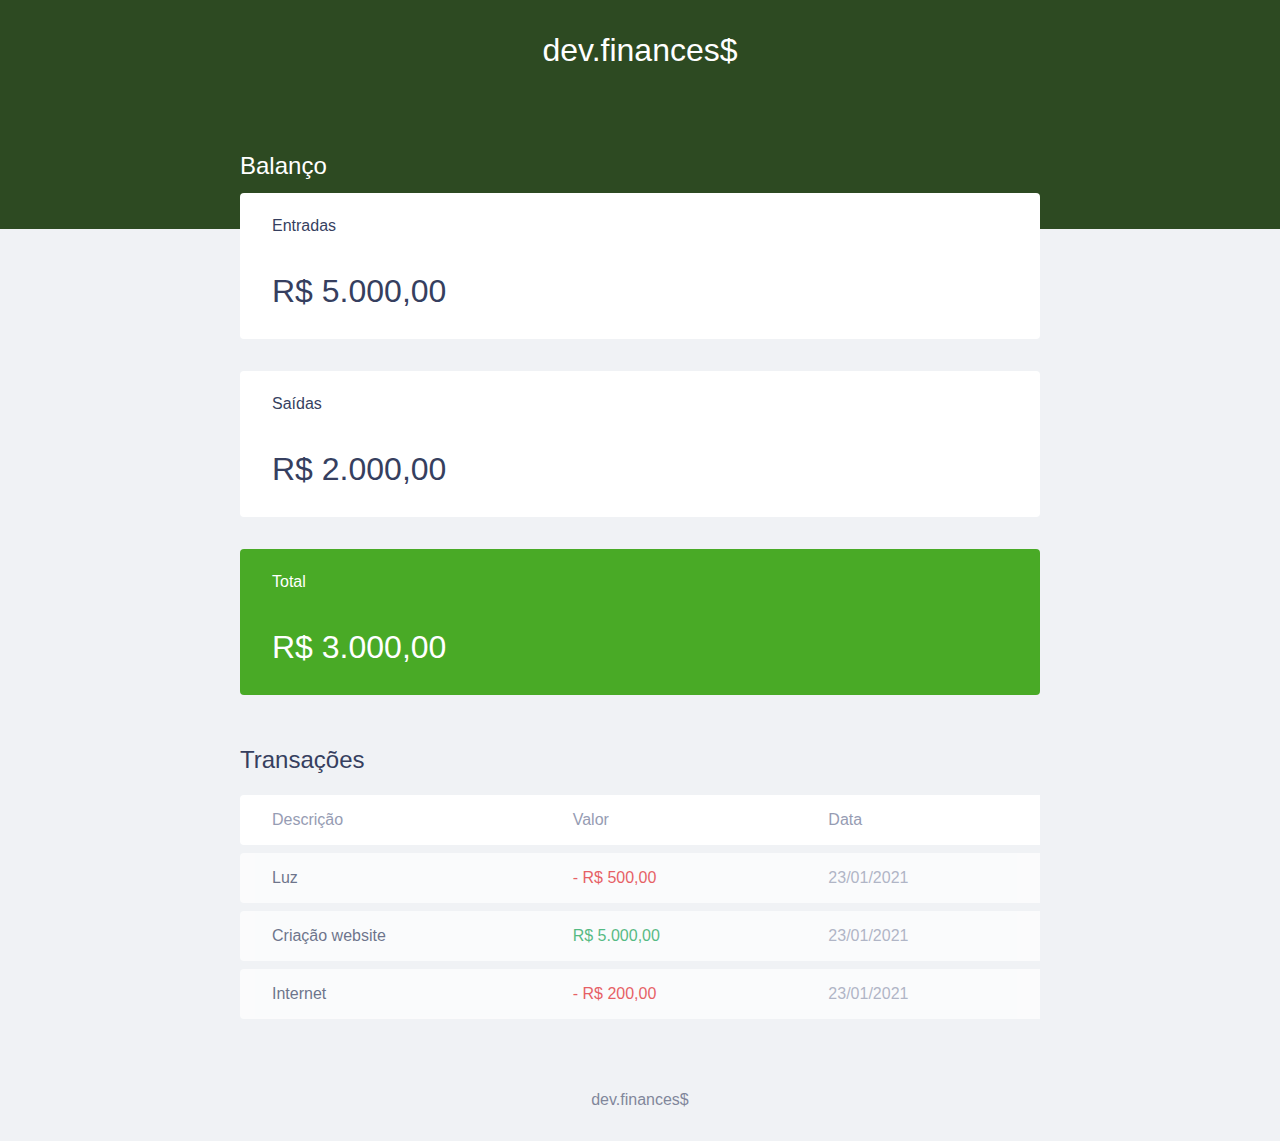
<file: Atividades/A12/index.html>
<!DOCTYPE html>
<html lang="pt-br">

<head>
  <meta charset="UTF-8">
  <meta http-equiv="X-UA-Compatible" content="IE=edge">
  <meta name="viewport" content="width=device-width, initial-scale=1.0">
  <title>dev.finances$</title>

  <link rel="stylesheet" href="./style.css">
  <link rel="preconnect" href="https://fonts.googleapis.com">
  <link rel="preconnect" href="https://fonts.gstatic.com" crossorigin>
  <link href="https://fonts.googleapis.com/css2?family=Poppins:ital,wght@0,100;0,400;0,700;1,100;1,400;1,700&display=swap" rel="stylesheet">
  
</head>

<body>

  <header>
    <h1 id="logo">dev.finances$</h1>
  </header>
  <main class="container">

    <section id="balance">
      <h2>Balanço</h2>

      <div class="card">
        <h3>Entradas</h3>
        <p> R$ 5.000,00 </p>
      </div>

      <div class="card">
        <h3>Saídas</h3>
        <p> R$ 2.000,00 </p>
      </div>

      <div class="card total">
        <h3>Total</h3>
        <p> R$ 3.000,00 </p>
      </div>

    </section>

    <section id="transaction">
      <h2>Transações</h2>

      <table id="data-table">
        <thead>
          <tr>
            <th>Descrição</th>
            <th>Valor</th>
            <th>Data</th>
          </tr>
        </thead>
        <tbody>
          <tr>
            <td class="description">Luz</td>
            <td class="expense"> - R$ 500,00 </td>
            <td class="date">23/01/2021</td>
          </tr>
          <tr>
            <td class="description">Criação website</td>
            <td class="income">R$ 5.000,00 </td>
            <td class="date">23/01/2021</td>
          </tr>
          <tr>
            <td class="description">Internet</td>
            <td class="expense">- R$ 200,00 </td>
            <td class="date">23/01/2021</td>
          </tr>
        </tbody>
      </table>
    </section>
  </main>

  <footer>
    <p>dev.finances$</p>
  </footer>

</body>

</html>
</file>
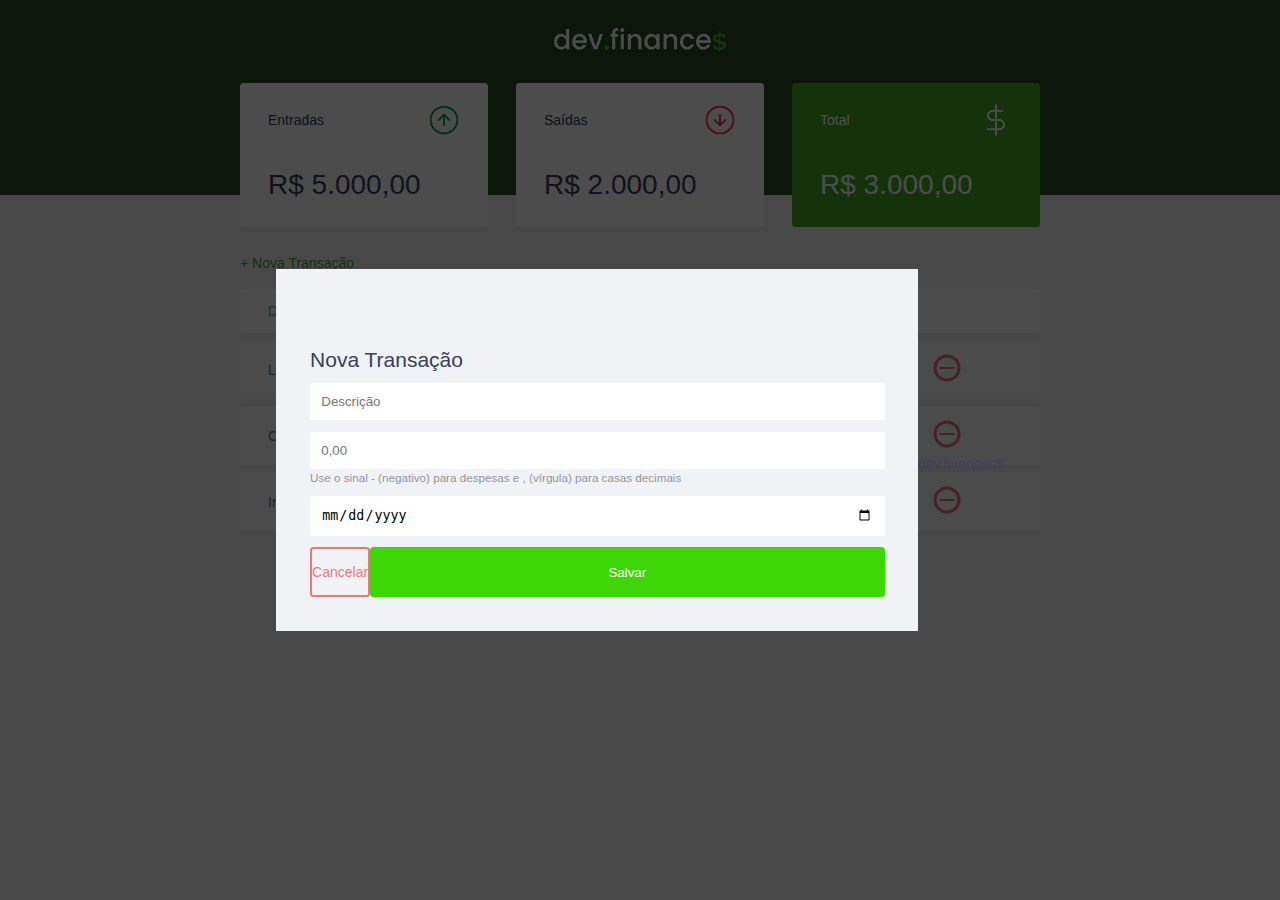
<file: Atividades/A13/index.html>
<!DOCTYPE html>
<html lang="pt-br">

<head>
  <meta charset="UTF-8">
  <meta http-equiv="X-UA-Compatible" content="IE=edge">
  <meta name="viewport" content="width=device-width, initial-scale=1.0">
  <title>dev.finances$</title>

  <link rel="stylesheet" href="./style.css">
  <link rel="preconnect" href="https://fonts.googleapis.com">
  <link rel="preconnect" href="https://fonts.gstatic.com" crossorigin>
  <link
    href="https://fonts.googleapis.com/css2?family=Poppins:ital,wght@0,100;0,400;0,700;1,100;1,400;1,700&display=swap"
    rel="stylesheet">

</head>

<body>

  <header>
    <img src="./assets/logo.svg" alt="Logo Dev Finance">
  </header>
  <main class="container">

    <section id="balance">
      <h2 class="sr-only">Balanço</h2>

      <div class="card">
        <h3>

          <span>Entradas</span>
          <img src="./assets/income.svg" alt="Imagem de entradas">

        </h3>
        <p> R$ 5.000,00 </p>
      </div>

      <div class="card">
        <h3>

          <span> Saídas</span>
          <img src="./assets/expense.svg" alt="Imagem de saída">

        </h3>
        <p> R$ 2.000,00 </p>
      </div>

      <div class="card total">



        <h3>

          <span>Total</span>
          <img src="./assets/total.svg" alt="Imagem de total">


        </h3>
        <p> R$ 3.000,00 </p>
      </div>

    </section>

    <section id="transaction">
      <h2 class="sr-only">Transações</h2>

      <a href="#" 
      onclick="Modal.open()"
      class="button new">+ Nova Transação</a>

      <table id="data-table">
        <thead>
          <tr>
            <th>Descrição</th>
            <th>Valor</th>
            <th>Data</th>
            <th></th>
          </tr>
        </thead>
        <tbody>
          <tr>
            <td class="description">Luz</td>
            <td class="expense"> - R$ 500,00 </td>
            <td class="date">23/01/2021</td>
            <td>
              <img src="./assets/minus.svg" alt="Remover Transação">
            </td>
          </tr>
          <tr>
            <td class="description">Criação website</td>
            <td class="income">R$ 5.000,00 </td>
            <td class="date">23/01/2021</td>
            <td>
              <img src="./assets/minus.svg" alt="Remover Transação">
            </td>
          </tr>
          <tr>
            <td class="description">Internet</td>
            <td class="expense">- R$ 200,00 </td>
            <td class="date">23/01/2021</td>
            <td>
              <img src="./assets/minus.svg" alt="Remover Transação">
            </td>
          </tr>
        </tbody>
      </table>
    </section>
  </main>

  <div class="modal-overlay active">
    <div class="modal">

      <div class="form">
        <h2>Nova Transação</h2>
        <form action="">
          <div class="input-group">
            <label class="sr-only" for="description">Descrição</label>

            <input type="text" id="description" name="description" placeholder="Descrição" />

          </div>

          <div class="input-group">
            <label class="sr-only" for="amount">Valor</label>

            <input type="number" step="0.01" id="amount" name="amount" placeholder="0,00" />

            <small class="help">Use o sinal - (negativo) para despesas e , (vírgula) para casas decimais</small>

          </div>

          <div class="input-group">
            <label class="sr-only" for="date">Data</label>

            <input type="date" id="date" name="date" />

          </div>

          <div class="input-group actions">
            <a href="#" 
            onclick="Modal.close()"
            class="button cancel">Cancelar</a>
            <button>Salvar</button>

          </div>

        </form>

      </div>
    </div>

    <footer>
      <p>dev.finances$</p>
    </footer>

    <script>
      Modal = {
        open(){
          document.querySelector('.modal-overlay')
          .classList.add('active')
        }
        close(){
          document.querySelector('.modal-overlay')
          .classList.remove'actions')
        }
      }
    </script>
      

</body>

</html>
</file>
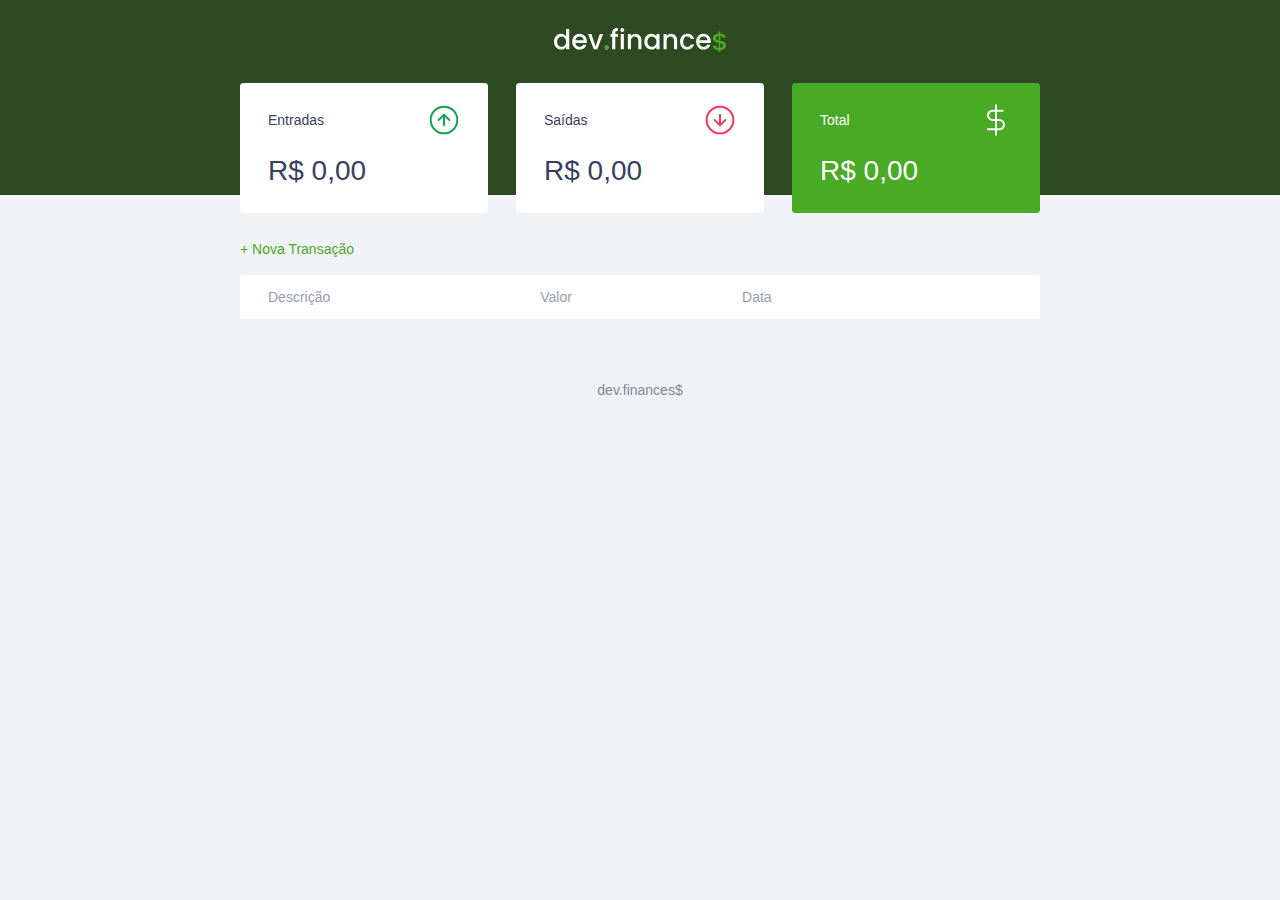
<file: Atividades/A14/index.html>
<!DOCTYPE html>
<html lang="pt-br">

<head>
  <meta charset="UTF-8">
  <meta http-equiv="X-UA-Compatible" content="IE=edge">
  <meta name="viewport" content="width=device-width, initial-scale=1.0">
  <title>dev.finances$</title>

  <link rel="stylesheet" href="./style.css">
  <link rel="preconnect" href="https://fonts.googleapis.com">
  <link rel="preconnect" href="https://fonts.gstatic.com" crossorigin>
  <link
    href="https://fonts.googleapis.com/css2?family=Poppins:ital,wght@0,100;0,400;0,700;1,100;1,400;1,700&display=swap"
    rel="stylesheet">

</head>

<body>

  <header>
    <img src="./assets/logo.svg" alt="Logo Dev Finance">
  </header>
  <main class="container">
    <section id="balance">
      <h2 class="sr-only">Balanço</h2>

      <div class="card">
        <h3>

          <span>Entradas</span>
          <img src="./assets/income.svg" alt="Imagem de entradas">
        </h3>

        <p id="incomeDisplay">R$ 0,00</p>
      </div>

      <div class="card">
        <h3>
          <span> Saídas</span>
          <img src="./assets/expense.svg" alt="Imagem de saída">
        </h3>
        <p id=expenseDisplay>R$ 0,00</p>
      </div>

      <div class="card total">
        <h3>
          <span>Total</span>
          <img src="./assets/total.svg" alt="Imagem de total">
        </h3>
        <p id="totalDisplay">R$ 0,00</p>
      </div>
    </section>
    <section id="transaction">
      <h2 class="sr-only">Transações</h2>

      <a href="#" onclick="Modal.open()" class="button new">+ Nova Transação</a>

      <table id="data-table">
        <thead>
          <tr>
            <th>Descrição</th>
            <th>Valor</th>
            <th>Data</th>
            <th></th>
          </tr>
        </thead>
        <tbody>
        </tbody>
      </table>
    </section>
  </main>

  <div class="modal-overlay">
    <div class="modal">
      <div id="form">
        <h2>Nova Transação</h2>
        <form action="" onsubmit="Form.submit(event)">
          <div class="input-group">
            <label class="sr-only" for="description">Valor</label>

            <input type="text" id="description" name="description" placeholder="Descrição">
          </div>
          <div class="input-group">
            <label class="sr-only" for="amount">Descrição</label>
            <input type="number" step="0.01" id="amount" name="amount" placeholder="0,00">

            <small class="help">Use o sinal - (negativo) para despesas e , (vírgula) para casas decimais
            </small>

          </div>

          <div class="input-group">
            <label class="sr-only" for="date">Data</label>

            <input type="date" id="date" name="date" placeholder="Descrição" />

          </div>

          <div class="input-group actions">
            <a href="#" onclick="Modal.close()" class="button cancel">Cancelar</a>
            <button>Salvar</button>
          </div>
        </form>
      </div>
    </div>
  </div>

  <footer>
    <p>dev.finances$</p>
  </footer>

  <script src="scripts.js"></script>


</body>

</html>
</file>
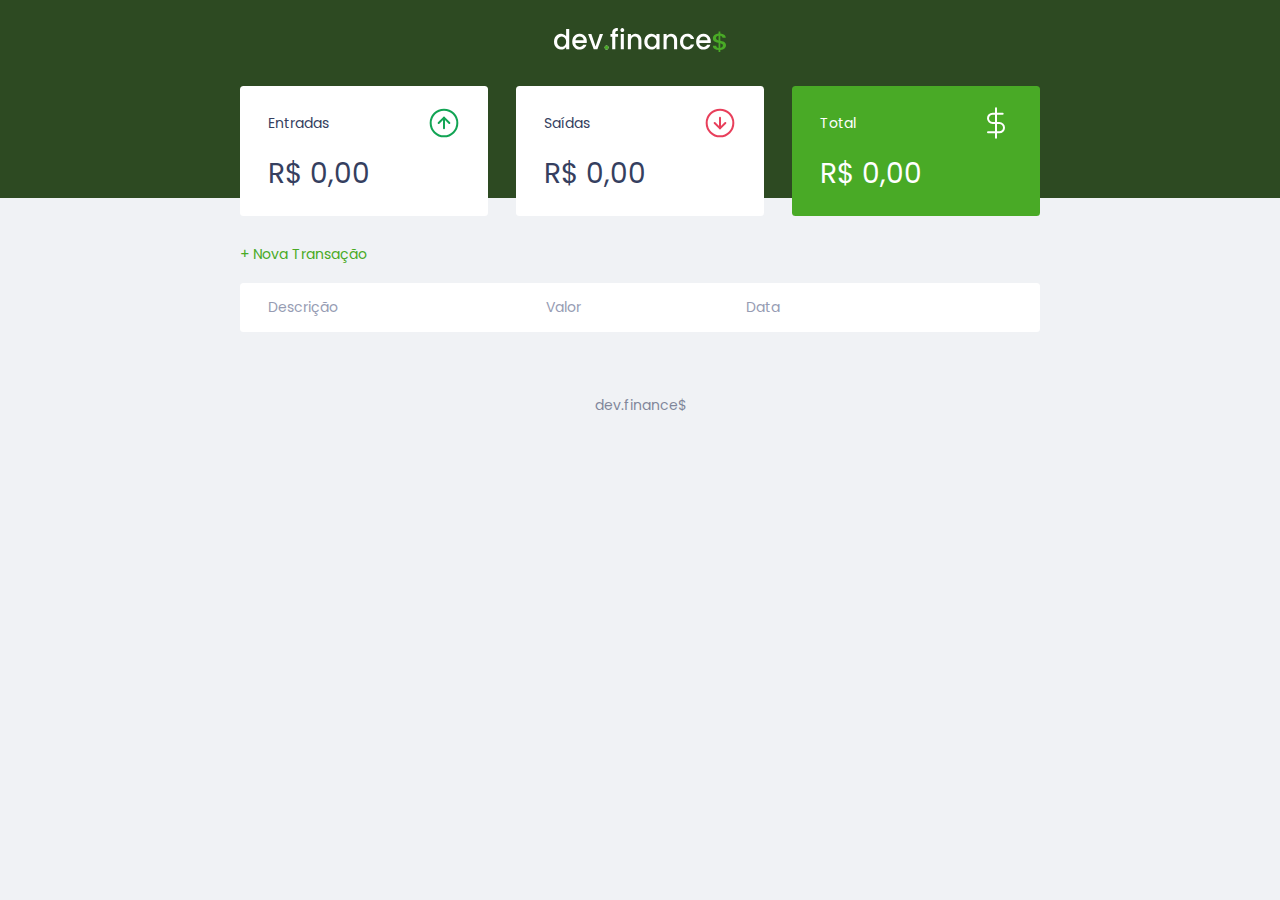
<file: Atividades/A16/index.html>
<!DOCTYPE html>
<html lang="en">

<head>
    <meta charset="UTF-8">
    <meta name="viewport" content="width=divice-width, initial-scale=1.0">
    <title>dev.finance$</title>
    <link rel="stylesheet" href="style.css">
    <link rel="preconnect" href="https://fonts.gstatic.com" crossorigin>
    <link href="https://fonts.googleapis.com/css2?family=Poppins:ital,wght@0,100;0,400;0,700;1,100;1,400;1,700&display=swap" rel="stylesheet">
</head>

<body>

    <header>
        <img src="./assets/logo.svg" alt="Logo Dev Finance">
    </header>

    <main class="container">
        <section id="balance">
            <h2 class="sr-only">Balanço</h2>

            <div class="card">
                <h3>
                    <span>Entradas</span>
                    <img src="./assets/income.svg" alt="Image de entradas">
                </h3>
                <p id = "incomeDisplay">R$ 0,00</p>
            </div>

            <div class="card">
                <h3>
                    <span>Saídas</span>
                    <img src="./assets/expense.svg" alt="Image de saídas">
                </h3>
                <p id = "expenseDisplay">R$ 0,00</p>
            </div>

            <div class="card total">
                <h3>
                    <span>Total</span>
                    <img src="./assets/total.svg" alt="Image de total">
                </h3>
                <p id = "totalDisplay">R$ 0,00</p>
            </div>
        </section>

        <section id="transaction">
            <h2 class="sr-only">Transações</h2>

            <a href="#" onclick="Modal.open()" class="button new">+ Nova Transação</a>

            <table id="data-table">
                <thead>
                    <tr>
                        <th>Descrição</th>
                        <th>Valor</th>
                        <th>Data</th>
                        <th></th>
                    </tr>
                </thead>
                <tbody>
                </tbody>
            </table>
        </section>
    </main>

    <div class="modal-overlay">
        <div class="modal"> 
            <div id="form">
                <h2>Nova Transação</h2>
                <form action="" onsubmit="Form.submit(event)">
                    <div class="input-group">
                        <label class="sr-only" for="description">Valor</label>
                        <input type="text" id="description" name="description" placeholder="Descrição">
                    </div>

                    <div class="input-group">
                        <label class="sr-only" for="amount">Descrição</label>
                        <input type="number" step="0.01" id="amount" name="amount" placeholder="0,00">

                        <small class="help">Use o sinal -(negativo) para despesas e , (vírgula) para casas decimais</small>
                    </div>

                    <div class="input-group">
                        <label class="sr-only" for="date">Data</label>
                        <input type="date" id="date" name="date" placeholder="Descrição"/>
                    </div>

                <div class="input-group actions">
                    <a href="#" onclick="Modal.close()" class="button cancel">Cancelar</a>
                    <button>Salvar</button>
                </div>
                </form>
            </div>
        </div>
    </div>

    <footer><p>dev.finance$</p></footer>

    <script src="./scripts.js"></script>
    
</body>
</html>
</file>
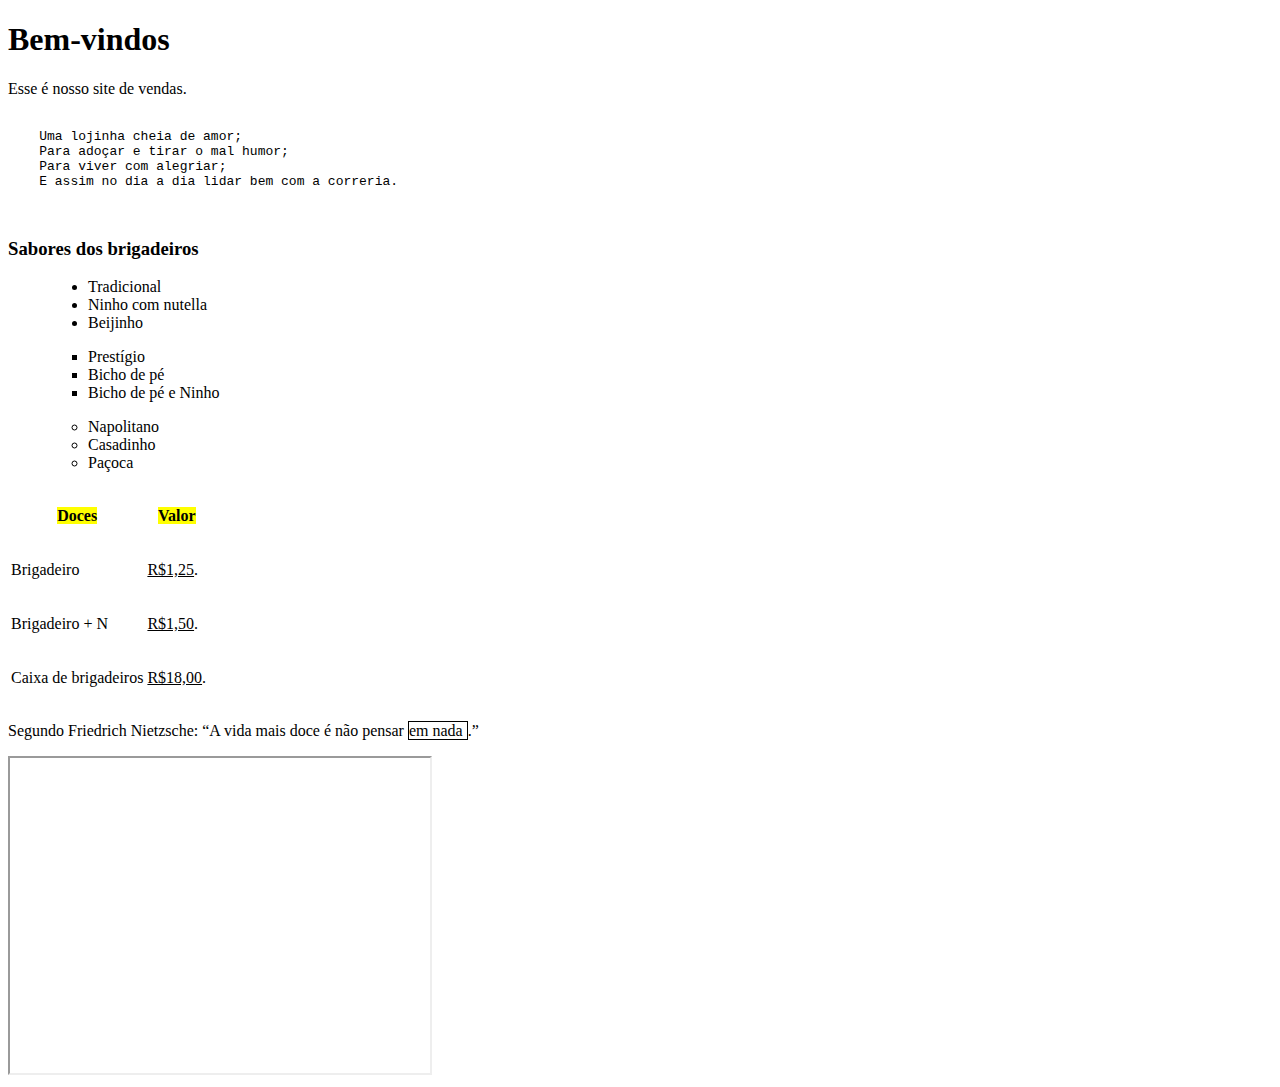
<file: Atividades/A3/index.html>
<!DOCTYPE html><! DOCTYPE html>
<html>
<head lang="pt-br">
<meta charset="UTF-8">
<title>Spreading Love Brigadeiros</title>
</head>
<body>
<!-- Esboço do site de uma lojinha de brigadeiros -->

<h1>Bem-vindos</h1>
<p>Esse é nosso site de vendas.</p>

<p>
	<pre>

    Uma lojinha cheia de amor;
    Para adoçar e tirar o mal humor;
    Para viver com alegriar;
    E assim no dia a dia lidar bem com a correria.

	</pre>
</p>

<h3>Sabores dos brigadeiros</h3>

<ol type="1">
	<ul style="list-style-type:disc;">
		<li>Tradicional</li>
		<li>Ninho com nutella</li>
		<li>Beijinho</li>
	</ul>
</ol>

<ol type="1">
	<ul style="list-style-type:square;">
		<li>Prestígio</li>
		<li>Bicho de pé</li>
		<li>Bicho de pé e Ninho</li>
	</ul>
</ol>


<ol type="1">
	<ul style="list-style-type:circle;">
		<li>Napolitano</li>
		<li>Casadinho</li>
		<li>Paçoca</li>
	</ul>
</ol>



<!-- <a href=“https://instagram.com/spreading.love.candy/ " target=“_parent"> Instagram </a>-->

<table>
	<thead>
		<tr>
          <th><p><mark>Doces</mark></p></th>
          <th><p><mark>Valor</mark></p></th>
		</tr>
	</thead>
	<tbody>
		<tr>
          <td>Brigadeiro</td>
          <td><p><ins>R$1,25</ins>.</p></td>
        </tr>
        <tr>
          <td>Brigadeiro + N</td>
          <td><p><ins>R$1,50</ins>.</p></td>
    </tr>
    </tbody>
    <tfoot>
    	<tr>
          <td>Caixa de brigadeiros</td>
          <td><p><ins>R$18,00</ins>.</p></td>
		</tr>
	</tfoot>
</table>

<p>Segundo Friedrich Nietzsche:
<q>A vida mais doce é não pensar <span style="border: 1px solid black">em nada </span>.</q>
</p>


<iframe width="420" height="315"
src="https://www.youtube.com/embed?v=riB8Cb6Fkac">
</iframe>


</body>
</html>
</file>
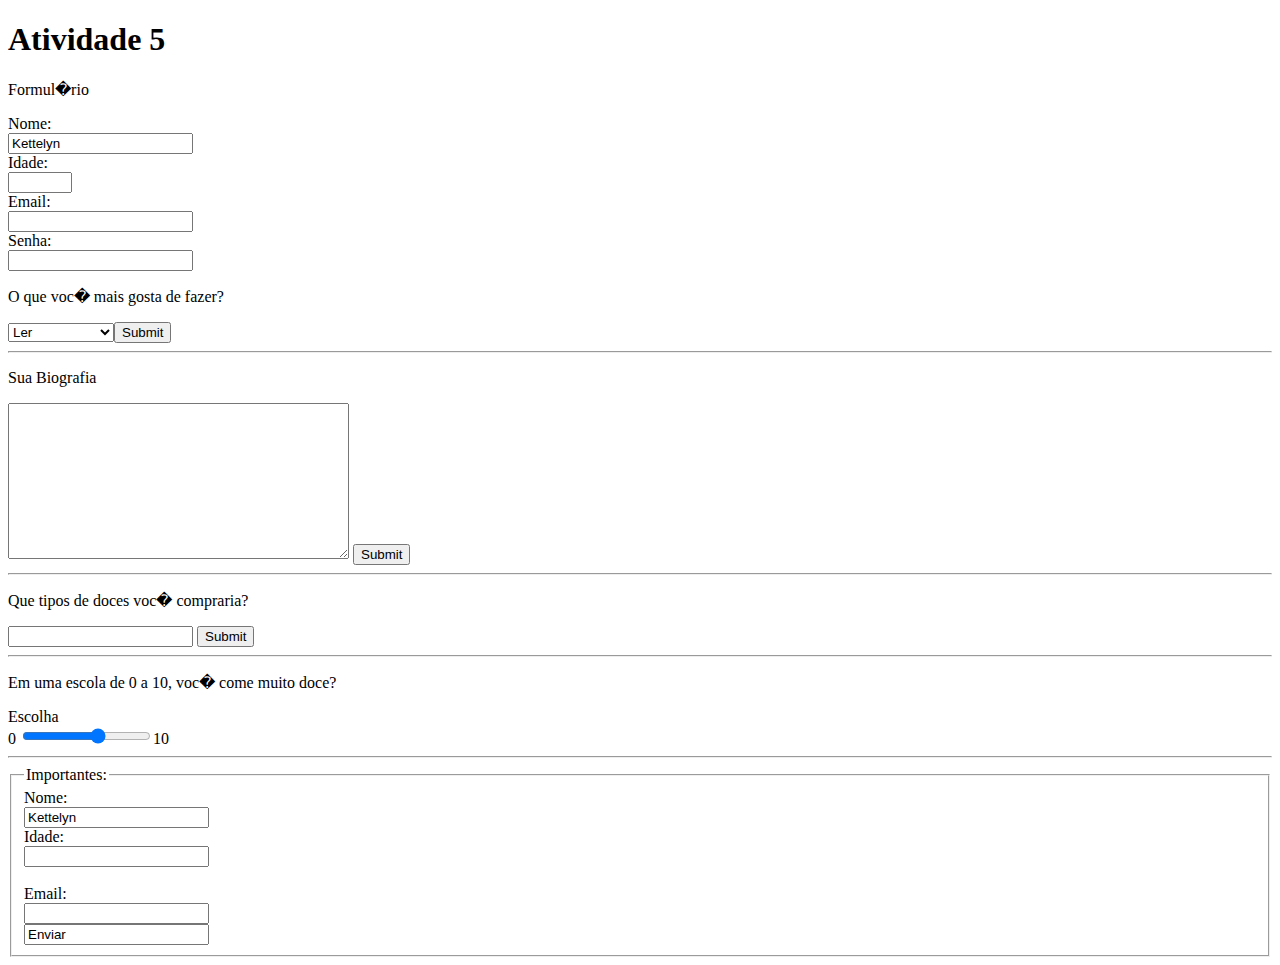
<file: Atividades/A5/AtividadeCinco.html>
<!DOCTYPE html>
<html>
<head>
<title>Atividade 5</title>
</head>
<body>

<h1>Atividade 5</h1>
<p>Formul�rio</p>

<form>

	<label for = "nome"> Nome: </label><br>
    <input type = "text" id = "nome" value = "Kettelyn" nome = "nome" readonly ><br>
    
    <label for = "idade"> Idade: </label><br>
    <input type = "number" id = "idqt" nome = "qt" min = "1" max = "130" step = "1" ><br>
    
    <label for = "email"> Email: </label><br>
    <input type = "email" id = "email" nome = "email" maxlength = "50" autocomplete = "off" ><br>
    
    
    <label for = "senha"> Senha: </label><br>
    <input type = "password" id = "senha" name = "senha" ><br>
    
    

<p>O que voc� mais gosta de fazer?</p>

    
  <select id="gostos" name="gostos">
    <option value="ler">Ler</option>
    <option value="escrever">Escrever</option>
    <option value="ovir">Ouvir M�sica</option>
    <option value="audio">Cantar</option>
  	<input type="submit">
  </select>
  <hr>
  
<p>Sua Biografia</p>
  
  <textarea name="message" rows="10" cols="40">
  
</textarea>

<input type="submit">

<hr>

<p>Que tipos de doces voc� compraria?</p>
    
  <input list="doces" name="doces">
  <datalist id="doces">
    <option value="Brigadeiro">
    <option value="Bolos recheados">
    <option value="Bolos simples">
    <option value="Trufas">
  </datalist>
  <input type="submit">
  <hr>
  
 <p>Em uma escola de 0 a 10, voc� come muito doce?</p> 
 
   <label for = "valor"> Escolha </label><br>
    0 <input type = "range" id = "valor" min = "0" max = "10" step = "2" >10 <br>
    <hr>
    
    <fieldset>
    <legend>Importantes:</legend>
    <label for="finame">Nome:</label><br>
    <input type="text" id="nome" name="nome" value="Kettelyn"><br>
    <label for="idade">Idade:</label><br>
    <input type="number" id="idqt" name="qt" value=""><br><br>
     <label for = "email"> Email: </label><br>
    <input type = "email" id = "email" nome = "email"><br>
     <input type="Enviar" value="Enviar">
  </fieldset>

  
  
</form>

</body>
</html>
</file>
<file: Atividades/A12/style.css>
/*GLOBAL ========================================== */

:root {
  --dark-blue: #363f5f;
}

*{
 margin: 0;
 padding: 0;
 box-sizing: border-box;
}

body {
  background: #f0f2f5;
  font-family: 'Popins', sans-serif;
}

.container {
  width: min(90vw, 800px);
  margin: auto;
}

/*TITLES ========================================== */

h2 {
  margin-top: 3.2rem;
  margin-bottom: 0.8rem;
  color: #363f5f;

  font-weight: normal;
}

/*HEADER ========================================== */

header {
  background: #2D4A22;
  padding: 2rem 0 10rem;
  text-align: center;
}

#logo {
  color: #fff;
  font-weight: 100;
}

/*BALANCE ========================================== */

#balance {
  margin-top: -8rem;
}

#balance h2{
  color: white;
}

/*CADS ========================================== */

.card {
  background: white;
  padding: 1.5rem 2rem;
  border-radius: 0.25rem;

  margin-bottom: 2rem;

  color: var(--dark-blue);
}

.card h3 {
  font-weight: normal;
  font-size: 1rem;
}

.card p {
  font-size: 2rem;
  line-height: 3rem;
  margin-top: 1em;
}

.card.total {
  background: #49AA26;
  color: white;
}

/*TABLE ========================================== */

#data-table {
  width: 100%;
  border-spacing: 0 0.5rem;
  color: #969cb3;
}

table thead th:first-child, 
table tbody td:first-child {
  border-radius: 0.25rem 0 0 0.25rem;
}

table thead th {
  background: white;
  
  font-weight: normal;
  padding: 1rem 2rem;

  text-align: left;
  
}

table tbody tr {
  opacity: 0.7
}
table tbody tr:hover {
  opacity: 1;
}

table tbody td {
  background: white;
  padding: 1rem 2rem;

}

td.description {
  color: var(--dark-blue);
}

td.income {
  color: #12a454;
}

td.expense {
  color: #e32329;
}

/*FOOTER ========================================== */


footer {
  text-align: center;
  padding: 4rem 0 2rem;
  color: var(--dark-blue);

  opacity: 0.6;
}
</file>
<file: Atividades/A13/style.css>
/*GLOBAL ========================================== */

:root {
  --dark-blue: #363f5f;
  --green: #49aa26;
  --light-green: #3dd705;
}

*{
 margin: 0;
 padding: 0;
 box-sizing: border-box;
}

html{
  font-size: 93.75%;
}

body {
  background: #f0f2f5;
  font-family: 'Popins', sans-serif;
}

.sr-only {
  position: absolute;
  width: 1px;
  height: 1px;
  padding: 0;
  margin: -1px;
  overflow: hidden;
  clip: rect(0, 0, 0, 0);
  white-space: nowrap;
  border-width: 0;
}

.container {
  width: min(90vw, 800px);
  margin: auto;
}


/*TITLES ========================================== */

h2 {
  margin-top: 3.2rem;
  margin-bottom: 0.8rem;
  color: #363f5f;

  font-weight: normal;
}

/*LINKS AND BUTTONS ========================================== */

a {
  color: #49AA26;
  text-decoration: none;
}

a:hover {
  color: #3dd705;
}

button {

  width: 100%;
  height: 50px;

  border: none;
  color: white;
  background: var(--green);
  padding: 0;
  border-radius: 0.25rem;
  cursor: pointer;
}

button {
  background: var(--light-green);
}


button:hover {
  background: var(--light-green);
}

.button.new {
  display: inline-block;
  margin-bottom: .8rem;
}

.button.cancel {
  color: #e92929;
  border: 2px #e92929 solid;
  border-radius: 0.25rem;

  height: 50px;
  display: flex;
  align-items: center;

  justify-content: center;
  opacity: 0.6;
}

.button.cancel:hover {
  opacity: 1;
}


/*HEADER ========================================== */

header {
  background: #2D4A22;
  padding: 2rem 0 10rem;
  text-align: center;
}

#logo {
  color: #fff;
  font-weight: 100;
}

/*BALANCE ========================================== */

#balance {
  margin-top: -8rem;
}

#balance h2{
  color: white;
}

/*CADS ========================================== */

.card {
  background: white;
  padding: 1.5rem 2rem;
  border-radius: 0.25rem;

  margin-bottom: 2rem;

  color: var(--dark-blue);
}

.card h3 {
  font-weight: normal;
  font-size: 1rem;

  display: flex;
  align-items: center;
  justify-content: space-between;
}

.card p {
  font-size: 2rem;
  line-height: 3rem;
  margin-top: 1em;
}

.card.total {
  background: #49AA26;
  color: white;
}

/*TABLE ========================================== */

#transaction {
  display: block;
  width: 100%;
  overflow-x: auto;
}

#data-table {

  width: 100%;
  border-spacing: 0 0.5rem;
  color: #969cb3;

 
}

table thead th:first-child, 
table tbody td:first-child 
{
  border-radius: 0.25rem 0 0 0.25rem;
}

table thead th:last-child, 
table tbody td:last-child {
  border-radius: 0 0.25rem 0.25rem 0;
}

table thead th {
  background: white;
  
  font-weight: normal;
  padding: 1rem 2rem;

  text-align: left;
  
}

table tbody tr {
  opacity: 0.7
}
table tbody tr:hover {
  opacity: 1;
}

table tbody td {
  background: white;
  padding: 1rem 2rem;

}

td.description {
  color: var(--dark-blue);
}

td.income {
  color: #12a454;
}

td.expense {
  color: #e32329;
}

/*MODAL ========================================== */

.modal-overlay {
  width: 100%;
  height: 100%;

  background-color: rgba(0, 0, 0, .7);
  position: fixed;
  top: 0;

  display: flex;
  align-items: center;
  justify-content: center;

  opacity: 0;
  visibility: hidden;
}

.modal-overlay.active {
  opacity: 1;
  visibility: visible;
}

.modal {
  background: #f0f2f5;
  padding: 2.4rem;
 
}

/*FORM ========================================== */

#form {
  max-width: 500%;
}

#form h2 {
  margin-top: 0;
}

input {
  border: none;
  border-radius: 0.2rem;

  padding: 0.8rem;

  width: 100%;
}

.input-group {
  margin-top: 0.8rem;
}

.input-group small {
  opacity: 0.4;
}

.input-group.actions {
  display: flex;
  justify-content: space-between;
  align-items: center;
}

.input-group.actions.button 
.input-group.actions button {
  width: 48%;
}


/*FOOTER ========================================== */


footer {
  text-align: center;
  padding: 4rem 0 2rem;
  color: var(--dark-blue);

  opacity: 0.6;
}

/*RESPONSIVE ========================================== */

@media (min-width: 800px) {
  html{
    font-size: 87.5%;
  }

  #balance {
    display: grid;
    grid-template-columns: repeat(3, 1fr);
    gap: 2rem;
  }
}
</file>
<file: Atividades/A14/style.css>
/*GLOBAL ========================================== */

:root {
  --dark-blue: #363f5f;
  --green: #49aa26;
  --light-green: #3dd705;
  --red: #e92929;
}

*{
 margin: 0;
 padding: 0;
 box-sizing: border-box;
}

html{
  font-size: 93.75%;
}

body {
  background: #f0f2f5;
  font-family: 'Popins', sans-serif;
}

.sr-only {
  position: absolute;
  width: 1px;
  height: 1px;
  padding: 0;
  margin: -1px;
  overflow: hidden;
  clip: rect(0, 0, 0, 0);
  white-space: nowrap;
  border-width: 0;
}

.container {
  width: min(90vw, 800px);
  margin: auto;
}


/*TITLES ========================================== */

h2 {
  margin-top: 3.2rem;
  margin-bottom: 0.8rem;
  color: var(--dark-blue);

  font-weight: normal;
}

/*LINKS AND BUTTONS ========================================== */

a {
  color: var(--green);
  text-decoration: none;
}

a:hover {
  color: var(--light-green);
}

button {

  width: 100%;
  height: 50px;

  border: none;
  color: white;
  background: var(--green);
  padding: 0;
  border-radius: 0.25rem;
  cursor: pointer;
}



button:hover {
  background: var(--light-green);
}

.button.new {
  display: inline-block;
  margin-bottom: .8rem;
}

.button.cancel {
  color:  var(--red);
  border: 2px var(--red) solid;
  border-radius: 0.25rem;

  height: 50px;
  display: flex;
  align-items: center;

  justify-content: center;
  opacity: 0.6;
}

.button.cancel:hover {
  opacity: 1;
}


/*HEADER ========================================== */

header {
  background: #2D4A22;
  padding: 2rem 0 10rem;
  text-align: center;
}

#logo {
  color: #fff;
  font-weight: 100;
}

/*BALANCE ========================================== */

#balance {
  margin-top: -8rem;
}

#balance h2{
  color: white;
  margin-top: 0;
}

/*CADS ========================================== */

.card {
  background: white;
  padding: 1.5rem 2rem;
  border-radius: 0.25rem;

  margin-bottom: 2rem;

  color: var(--dark-blue);
}

.card h3 {
  font-weight: normal;
  font-size: 1rem;

  display: flex;
  align-items: center;
  justify-content: space-between;
}

.card p {
  font-size: 2rem;
  line-height: 3rem;
  white-space: nowrap;
  margin-top: 1rem;
}

.card.total {
  background: var(--green);
  color: white;
}

/*TABLE ========================================== */

#transaction {
  display: block;
  width: 100%;
  overflow-x: auto;
}

#data-table {

  width: 100%;
  border-spacing: 0 0.5rem;
  color: #969cb3;

}

table thead tr th:first-child, 
table tbody tr td:first-child 
{
  border-radius: 0.25rem 0 0 0.25rem;
}

table thead tr th:last-child, 
table tbody tr td:last-child {
  border-radius: 0 0.25rem 0.25rem 0;
}

table thead th {
  background: white;
  
  font-weight: normal;
  padding: 1rem 2rem;

  text-align: left;
  
}

table tbody tr {
  opacity: 0.7
}
table tbody tr:hover {
  opacity: 1;
}

table tbody td {
  background: white;
  padding: 1rem 2rem;

}

td.description {
  color: var(--dark-blue);
}

td.income {
  color: #12a454;
}

td.expense {
  color: #e92929;
}

/*MODAL ========================================== */

.modal-overlay {
  width: 100%;
  height: 100%;

  background-color: rgba(0, 0, 0, 0.7);
  position: fixed;
  top: 0;

  display: flex;
  align-items: center;
  justify-content: center;

  opacity: 0;
  visibility: hidden;

  z-index: 999;
}

.modal-overlay.active {
  opacity: 1;
  visibility: visible;
}

.modal {
  background: #f0f2f5;
  padding: 2.4rem;
 
  position: relative;
  z-index: 1;
}

/*FORM ========================================== */

#form {
  max-width: 500px;
}

#form h2 {
  margin-top: 0;
}

input {
  border: none;
  border-radius: 0.2rem;

  padding: 0.8rem;

  width: 100%;
}

.input-group {
  margin-top: 0.8rem;
}

.input-group .help {
  opacity: 0.4;
}

.input-group.actions {
  display: flex;
  justify-content: space-between;
  align-items: center;
}

.input-group.actions.button, 
.input-group.actions button {
  width: 48%;
}


/*FOOTER ========================================== */


footer {
  text-align: center;
  padding: 4rem 0 2rem;
  color: var(--dark-blue);

  opacity: 0.6;
}

/*RESPONSIVE ========================================== */

@media (min-width: 800px) {
  html{
    font-size: 87.5%;
  }

  #balance {
    display: grid;
    grid-template-columns: repeat(3, 1fr);
    gap: 2rem;
  }
}
</file>
<file: Atividades/A16/style.css>
/*GLOBAL ========================================== */

 :root {
  --dark-blue: #363f5f;
  --green: #49aa26;
  --light-green: #3dd705;
  --red: #e92929;
}

* {
  margin: 0;
  padding: 0;

  box-sizing: border-box;
}

html {
  font-size: 93.75%;
}

body {
  background: #f0f2f5;
  font-family: 'Poppins', sans-serif;
}

.sr-only {
  position: absolute;
  width: 1px;
  height: 1px;
  padding: 0;
  margin: -1px;
  overflow: hidden;
  clip: rect(0, 0, 0, 0);
  white-space: nowrap;
  border-width: 0;
}

.container {
  width: min(90vw, 800px);

  margin: auto;
}

/*TITLES ========================================== */

h2 {
  margin-top: 3.2rem;
  margin-bottom: 0.8rem;
  color: var(--dark-blue);

  font-weight: normal;
}

/*LINKS AND BUTTONS ========================================== */

a{
  color: var(--green);
  text-decoration: none;
}

a:hover {
  color: var(--light-green);
}

button {
  width: 100%;
  height: 50px;

  border: none;

  color: white;
  background: var(--green);

  padding: 0;

  border-radius: 0.25rem;

  cursor: pointer;
}

button:hover {
  background: var(--light-green);
}

.button.new {
  display:inline-block;
  margin-bottom: .8rem;
}

.button.cancel {
  color: var(--red);
  border: 2px var(--red) solid;
  border-radius: 0.25rem;

  height: 50px;

  display: flex;
  align-items: center;
  justify-content: center;

  opacity: 0.6;
}

.button.cancel:hover {
  opacity: 1;
}

/*HEADER ========================================== */

header {
  background: #2D4A22;
  padding: 2rem 0 10rem;
  text-align: center;
}

#logo {
  color: #fff;
  font-weight: 100;
}

/*BALANCE ========================================== */

#balance {
  margin-top: -8rem;
}

#balance h2{
  color: white;
  margin-top: 0;
}

/*CADS ========================================== */

.card {
  background: white;
  padding: 1.5rem 2rem;
  border-radius: 0.25rem;

  margin-bottom: 2rem;

  color: var(--dark-blue); 
}

.card h3 {
  font-weight: normal;
  font-size: 1rem;

  display: flex;
  align-items: center;
  justify-content: space-between;
}

.card p {
  font-size: 2rem;
  line-height: 3rem;
  white-space: nowrap;

  margin-top: 1rem;
}

.card.total {
  background: var(--green);
  color: white;
}

/*TABLE ========================================== */

#transaction {
  display: block;
  width: 100%;
  overflow-x: auto;
}

#data-table {
  width: 100%;
  border-spacing: 0 0.5rem;
  color: #969cb3;
}

table thead tr th:first-child,
table tbody tr td:first-child {
  border-radius: 0.25rem 0 0 0.25rem;
}

table thead tr th:last-child,
table tbody tr td:last-child {
  border-radius: 0 0.25rem 0.25rem 0;
}

table thead th {
  background: white;

  font-weight: normal;
  padding: 1rem 2rem;

  text-align: left;
}

table tbody tr {
  opacity: 0.7;
}

table tbody tr:hover {
  opacity: 1;
}

table tbody td {
  background: white;
  padding: 1rem 2rem;
}

td.description {
  color: var(--dark-blue);
}

td.income {
  color: #12a454;
}

td.expense{
  color: #e92929;
}

/*MODAL ========================================== */

.modal-overlay {
  width: 100%;
  height: 100%;

  background-color: rgba(0, 0, 0, 0.7);
  position: fixed;
  top: 0;

  display: flex;
  align-items: center;
  justify-content: center;

  opacity: 0;
  visibility: hidden;

  z-index: 999;
}

.modal-overlay.active {
  opacity: 1;
  visibility: visible;
}

.modal {
  background: #f0f2f5;
  padding: 2.4rem;

  position: relative;
  z-index: 1;
}

/*FORM ========================================== */

#form {
  max-width: 500px;
}

#form h2 {
  margin-top: 0;
}

input {
  border: none;
  border-radius: 0.2rem;

  padding: 0.8rem;

  width: 100%;
}

.input-group {
  margin-top: 0.8rem;
}

.input-group .help {
  opacity: 0.4;
}

.input-group.actions {
  display: flex;
  justify-content: space-between;
  align-items: center;
}

.input-group.actions .button,
.input-group.actions button {
  width: 48%;
}


/*FOOTER ========================================== */


footer {
  text-align: center;
  padding: 4rem 0 2rem;
  color: var(--dark-blue);

  opacity: 0.6;
}

/*RESPONSIVE ========================================== */

@media (min-width: 800px) {
  html{
    font-size: 87.5%;
  }

  #balance {
    display: grid;
    grid-template-columns: repeat(3, 1fr);
    gap: 2rem;
  }
}
</file>
